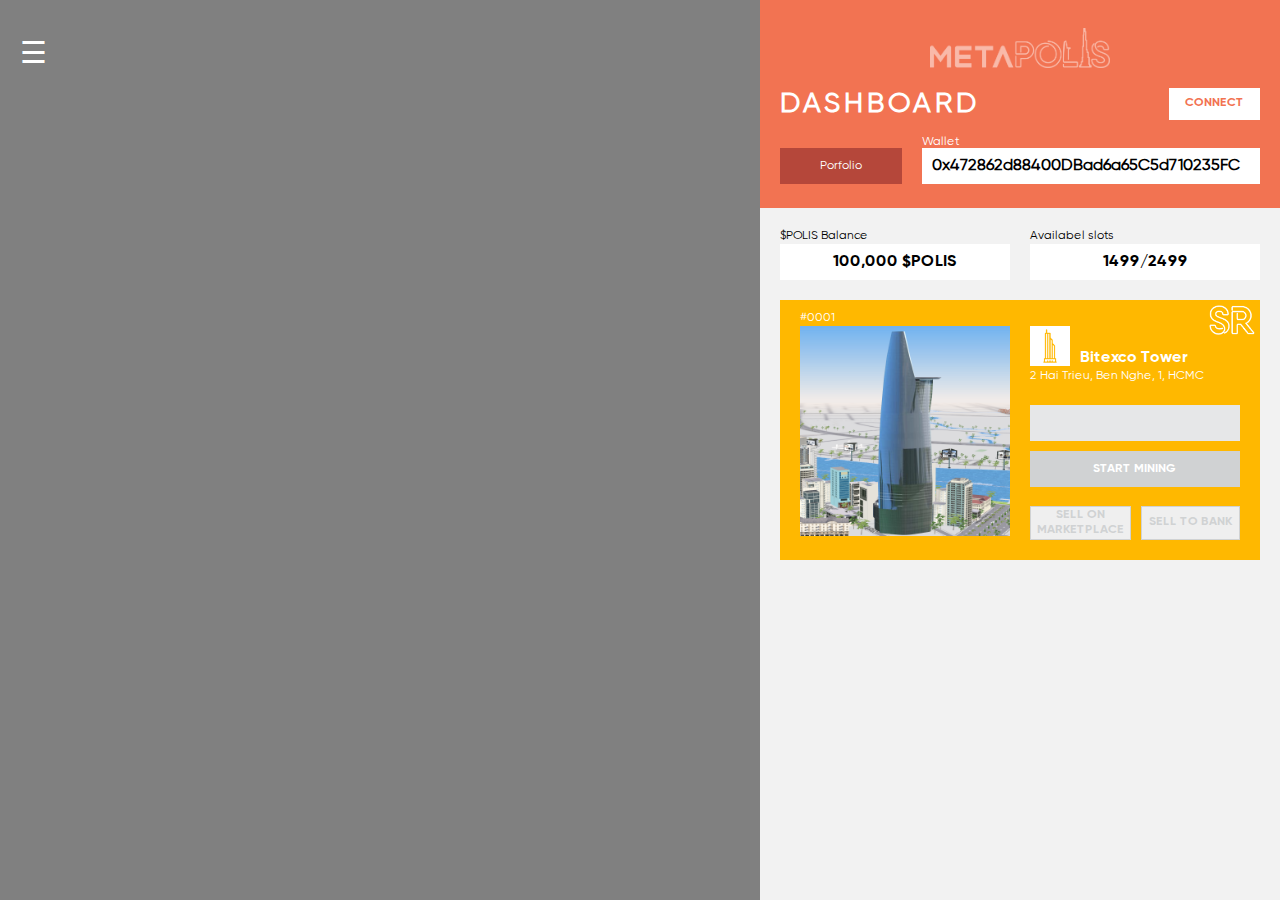
<file: dashboard.html>
<!DOCTYPE html>
<html lang="en">
  <head>
    <meta charset="UTF-8" />
    <meta http-equiv="X-UA-Compatible" content="IE=edge" />
    <meta name="viewport" content="width=device-width, initial-scale=1.0" />
    <link rel="stylesheet" href="styles.css" />
    <link rel="stylesheet" href="reset-style.css" />
    <title>Document</title>
  </head>

  <body>
    <div class="main-desktop">
      <div class="maps">
        <a class="btn-icon btn-menu" onclick="openNav()">&#9776;</a>
        <div class="menu-sidebar" id="menu-sidebar">
          <nav>
            <a class="btn-icon btn-close" onclick="closeNav()"> &times; </a>
            <ul class="menu-wrapper">
              <li>
                <a href="./index.html" class="menu-item" id="index">
                  <img
                    style="width: 20px"
                    src="images/icons/location-icon.png"
                  />
                  <p>BUY PROPERTIES</p>
                </a>
              </li>
              <li class="menu-item">
                <a href="./dashboard.html" class="menu-item" id="dashboard">
                  <img
                    style="width: 20px"
                    src="images/icons/dashboard-icon.png"
                  />
                  <p>DASHBOARD</p>
                </a>
              </li>
            </ul>
          </nav>
          <div class="sidebar-footer">
            <img class="logo-sidebar" src="images/logo.png" />
            <a href="#" class="sidebar-footer__friend">
              <img style="width: 20px" src="images/icons/add-friend.png" />
              <p>INVITE FRIEND</p>
            </a>
          </div>
        </div>
        <!-- <img src="images/google_map.png" style="width: 100%; height: 100vh" /> -->
        <div id="map" style="width: 100%; height: 100%"></div>
        <script>
          function initMap() {
            let options = {
              center: { lat: 16.072163491469226, lng: 108.22690536081757 },
              zoom: 15,
              controls: true,
            };
            let map = new map4d.Map(document.getElementById("map"), options);
          }
        </script>
        <script src="https://api.map4d.vn/sdk/map/js?version=2.0&key=822832497c256a0edb11a8652ed90963&callback=initMap"></script>
      </div>
      <div class="sidebar">
        <div class="sidebar-header">
          <div class="logo">
            <img src="images/logo.png" />
          </div>
          <div class="connect">
            <p>DASHBOARD</p>
            <button class="btn btn--secondary">CONNECT</button>
          </div>
          <div class="wallet">
            <button class="btn btn-porfolio">Porfolio</button>
            <div class="wallet__box">
              <p>Wallet</p>
              <div class="wallet__box--value">
                0x472862d88400DBad6a65C5d710235FC
              </div>
            </div>
          </div>
        </div>
        <div class="balance-wrapper-dashboard">
          <div class="balance">
            <div class="balance-title">$POLIS Balance</div>
            <div class="balance-box">100,000 $POLIS</div>
          </div>
          <div class="available">
            <div class="balance-title">Availabel slots</div>
            <div class="balance-box">1499/2499</div>
          </div>
        </div>
        <div class="properties-wrapper background-gray">
          <div class="propertie">
            <div class="propertie__logo-right">
              <img src="images/corner-icon.png" />
            </div>
            <div>
              <p class="text-sm text-white">#0001</p>
              <div class="propertie__content">
                <div class="propertie__content--left">
                  <img src="./images/propertie-thumnail.png" />
                </div>
                <div class="propertie__content--right">
                  <div class="propertie-header">
                    <div class="propertie-header__name">
                      <img src="images/propertie-icon.png" />
                      <p>Bitexco Tower</p>
                    </div>
                    <div class="propertie-header__address">
                      2 Hai Trieu, Ben Nghe, 1, HCMC
                    </div>
                  </div>
                  <div>
                    <div class="balance-box mb-sm bkg-gray"></div>
                    <button class="btn btn--full btn-start-mining text-sm">
                      START MINING
                    </button>
                  </div>
                  <div class="sell">
                    <div class="sell__item">
                      <button>SELL ON MARKETPLACE</button>
                    </div>
                    <div class="sell__item"><button>SELL TO BANK</button></div>
                  </div>
                </div>
              </div>
            </div>
          </div>
        </div>
        <div class="cart-box hide">
          <img
            src="images/down-arrow.png"
            onclick="toggleCartBox()"
            class="arrow-cart-box"
          />
          <div class="cart-box-header">
            <p class="text-white font-bold">My Cart</p>
            <p class="text-white text-sm" style="position: absolute; right: 0">
              Remove
            </p>
          </div>
          <div class="cart-box-items">
            <div class="cart-item">#0001</div>
          </div>
          <button class="btn-buy">BUY</button>
        </div>
      </div>
    </div>

    <!-- Mobile Screen-->
    <div class="main-mobile">
      <div class="header">
        <div class="header__title">
          <div class="header__title--menu">
            <a class="btn-icon btn-menu" onclick="openNav()"> &#9776; </a>
            <p>DASHBOARD</p>
          </div>
          <button class="btn btn--secondary">CONNECT</button>
        </div>
        <div class="wallet">
          <button class="btn btn-porfolio">Porfolio</button>
          <div class="wallet__box">
            <p>Wallet</p>
            <div class="wallet__box--value">
              0x472862d88400DBad6a65C5d710235FC
            </div>
          </div>
        </div>
      </div>
      <div class="balance-wrapper">
        <div class="balance">
          <div class="balance-title">$POLIS Balance</div>
          <div class="balance-box">100,000 $POLIS</div>
        </div>
        <div class="available">
          <div class="balance-title">Availabel slots</div>
          <div class="balance-box">1499/2499</div>
        </div>
      </div>
      <div class="properties-wrapper mobile-propertie dashboard-propertie">
        <div class="propertie">
          <div class="propertie__logo-right">
            <img src="images/corner-icon.png" />
          </div>
          <div>
            <p class="text-sm text-white">#0001</p>
            <div class="propertie__content">
              <div class="propertie__content--left">
                <img src="./images/propertie-thumnail.png" />
              </div>
              <div class="propertie__content--right">
                <div class="propertie-header">
                  <div class="propertie-header__name">
                    <img src="images/propertie-icon.png" />
                    <p>Bitexco Tower</p>
                  </div>
                  <div class="propertie-header__address">
                    2 Hai Trieu, Ben Nghe, 1, HCMC
                  </div>
                </div>
                <div>
                  <div class="balance-box mb-base bkg-gray"></div>
                  <button class="btn btn--full btn-start-mining">
                    START MINING
                  </button>
                </div>
                <div class="sell">
                  <div class="sell__item">
                    <button>SELL ON MARKETPLACE</button>
                  </div>
                  <div class="sell__item"><button>SELL TO BANK</button></div>
                </div>
              </div>
            </div>
          </div>
        </div>
      </div>
      <div class="menu-sidebar" id="menu-sidebar-mobile">
        <nav>
          <a class="btn-icon btn-close" onclick="closeNav()"> &times; </a>
          <ul class="menu-wrapper">
            <li>
              <a href="./index.html" class="menu-item" id="index-mobile">
                <img style="width: 20px" src="images/icons/location-icon.png" />
                <p>BUY PROPERTIES</p>
              </a>
            </li>
            <li class="menu-item">
              <a
                href="./dashboard.html"
                class="menu-item"
                id="dashboard-mobile"
              >
                <img
                  style="width: 20px"
                  src="images/icons/dashboard-icon.png"
                />
                <p>DASHBOARD</p>
              </a>
            </li>
          </ul>
        </nav>
        <div class="sidebar-footer">
          <img class="logo-sidebar" src="images/logo.png" />
          <a href="#" class="sidebar-footer__friend">
            <img style="width: 20px" src="images/icons/add-friend.png" />
            <p>INVITE FRIEND</p>
          </a>
        </div>
      </div>
    </div>
    <script src="scripts.js"></script>
  </body>
</html>
</file>
<file: styles.css>
:root{--sizeBase: 16px;--sizeSm: 12px;--sizeXs: 10px;--sizeXxs: 8px;--colorPrimary: rgb(242, 115, 82);--colorPrimaryDark: rgba(181, 71, 58, 1);--colorWhite: #ffffff}.text-xxs{font-size:var(--sizeXxs);line-height:1rem}.text-xs{font-size:var(--sizeXs);line-height:1rem}.text-sm{font-size:var(--sizeSm) !important;line-height:1rem}.text-base{font-size:var(--sizeBase) !important;line-height:1.5rem}.text-white{color:var(--colorWhite)}.font-bold{font-weight:bold;font-family:"GilRoy-Bold",Arial,sans-serif !important}.flex{display:flex}.mb-base{margin-bottom:10px}.mb-sm{margin-bottom:10px}.bkg-gray{background-color:#e6e7e8 !important}.btn-start-mining{background:#d0d2d3 !important}.background-gray{background-color:#f2f2f2 !important}a{cursor:pointer}@font-face{font-family:GilRoy;src:url(font/Gilroy_Regular.otf)}@font-face{font-family:GilRoy-Bold;src:url(font/Gilroy_Bold.otf)}*{font-family:"GilRoy",Arial,sans-serif !important}button{font-family:"GilRoy-Bold",Arial,sans-serif !important}body{margin:0;font-size:var(--sizeBase);overflow:hidden}.main-desktop{display:flex;min-height:100vh}.main-desktop .maps{flex:auto;background-color:gray}.main-desktop .sidebar{width:520px;display:flex;flex-direction:column;height:100vh;flex:none}.main-desktop .sidebar .sidebar-header{background-color:#f27352;padding:20px}.main-desktop .sidebar .sidebar-header .connect{display:flex;justify-content:space-between;margin-bottom:16px;align-items:center}.main-desktop .sidebar .sidebar-header .connect p{font-weight:600;font-size:28px;color:#fff;letter-spacing:4px}.main-desktop .sidebar .sidebar-header .logo{max-width:180px;opacity:.5;margin:8px auto 16px}.main-desktop .sidebar .sidebar-header .logo img{width:100%}.main-desktop .sidebar .sidebar-header .balance-wrapper{display:flex;gap:20px}.main-desktop .sidebar .sidebar-header .balance-wrapper .balance,.main-desktop .sidebar .sidebar-header .balance-wrapper .available{flex:1}.main-desktop .sidebar .sidebar-header .wallet{display:flex;gap:20px;align-items:flex-end;margin-bottom:4px}.main-desktop .sidebar .sidebar-header .wallet__box{width:100%}.main-desktop .sidebar .sidebar-header .wallet__box p{color:var(--colorWhite);font-size:var(--sizeSm)}.main-desktop .sidebar .sidebar-header .wallet__box--value{height:36px;background-color:var(--colorWhite);display:flex;align-items:center;padding:10px;font-weight:bold}.balance-title{color:#fff;font-size:var(--sizeSm);line-height:16px}.balance-box{font-family:"GilRoy-Bold",Arial,sans-serif !important;display:flex;align-items:center;justify-content:center;background-color:#fff;min-height:36px}.properties-wrapper{flex:auto;padding:20px;gap:10px;overflow:auto}.propertie{background-color:#ffb800;margin-bottom:10px;padding:10px 20px 20px;position:relative}.propertie.type--ssr{background-color:#ff8d40}.propertie.type--sr{background-color:#ffb800}.propertie.type--r{background-color:#765eb0}.propertie__logo-right{position:absolute;top:5px;right:5px}.propertie__logo-right img{width:auto;height:30px}.propertie__content{display:flex;gap:20px}.propertie__content--left{flex:1}.propertie__content--left img{width:100%}.propertie__content--right{flex:1;display:flex;flex-direction:column;justify-content:space-between}.propertie__content--right .propertie-header__name{color:var(--colorWhite);display:flex;align-items:flex-end;gap:10px;margin-bottom:4px}.propertie__content--right .propertie-header__name p{font-family:"GilRoy-Bold",Arial,sans-serif !important}.propertie__content--right .propertie-header__name img{width:40px}.propertie__content--right .propertie-header__address{font-size:var(--sizeSm);color:var(--colorWhite);margin-bottom:4px}.propertie__content--right .sell{display:flex;gap:10px}.propertie__content--right .sell__item{flex:1}.propertie__content--right .sell__item button{font-size:var(--sizeSm);font-weight:bold;height:100%;width:100%;min-height:32px;color:#d0d2d3;border:1px solid #d0d2d3}.propertie-address{font-size:var(--sizeSm);color:var(--colorWhite);margin-bottom:12px}.cart-box{background-color:#f27352;position:relative;padding:5px 20px 20px 20px}.cart-box .btn-buy{height:36px;background-color:var(--colorWhite);color:var(--colorPrimary);width:100%;font-weight:bold}.hide{display:none}.arrow-cart-box{width:40px;position:absolute;top:-15px;left:50%;transform:translate(-50%, -15px);cursor:pointer}.cart-box-header{display:flex;justify-content:center;margin-bottom:10px;position:relative}.cart-box-items{height:180px;background-color:var(--colorWhite);margin-bottom:20px;padding:10px}.cart-box-items .cart-item{padding:10px 20px;background-color:#e6e7e8;font-size:var(--sizeSm);width:-webkit-fit-content;width:-moz-fit-content;width:fit-content}.btn-icon{background:none;font-size:30px;color:var(--colorWhite);padding:0}.btn.btn-porfolio{background:var(--colorPrimaryDark);text-transform:unset;font-size:var(--sizeSm);padding:0 40px;font-family:"GilRoy",Arial,sans-serif !important;height:36px}.btn-menu{position:absolute;top:40px;left:20px;z-index:1}.btn-close{font-size:40px}.menu-sidebar{height:-webkit-fill-available;position:fixed;z-index:1;top:0;left:0;background-color:var(--colorPrimary);overflow-x:hidden;transition:.5s;display:flex;flex-direction:column;width:300px;transform:translateX(-300px)}.menu-sidebar nav{padding:40px 20px 20px 20px}.menu-sidebar .sidebar-footer{padding:20px;margin-top:auto}.menu-sidebar .sidebar-footer__friend{display:flex;gap:10px;align-items:center;color:#fff;text-decoration:unset;font-weight:bold;letter-spacing:2px}.menu-wrapper{display:flex;flex-direction:column;gap:10px}.menu-wrapper .menu-item{display:flex;gap:10px;align-items:center;color:var(--colorWhite);font-weight:bold;text-decoration:unset}.menu-wrapper .menu-item.active{font-size:24px;letter-spacing:2px}.logo-sidebar{width:100%;opacity:.5;margin-bottom:20px}.btn{min-height:36px;background:var(--colorPrimary);color:var(--colorWhite);font-size:var(--sizeSm);padding:0 16px;text-transform:uppercase;transition:.5s}.btn--secondary{background:var(--colorWhite);color:var(--colorPrimary);min-height:32px}.btn--full{width:100%}.btn--added-cart{background-color:var(--colorPrimaryDark)}.btn--my-cart{min-height:80px}.balance-wrapper-dashboard{display:flex;padding:20px;padding-bottom:0;background-color:#f2f2f2;gap:20px}.balance-wrapper-dashboard .balance-title{color:unset !important}.balance-wrapper-dashboard .balance{flex:1}.balance-wrapper-dashboard .available{flex:1}.main-mobile{display:none}@media only screen and (max-width: 576px){.main-desktop{display:none}.main-mobile{display:flex;flex-direction:column;height:100vh}.main-mobile .propertie__content{gap:10px}.main-mobile .buy-propertie-wrapper{padding:0 !important}.main-mobile .buy-propertie-wrapper .balance-title{color:#fff !important}.main-mobile .buy-propertie-wrapper .buy-propertie{margin-bottom:20px;padding:10px !important;gap:10px !important}.main-mobile .buy-propertie-wrapper .propertie{margin:10px}.main-mobile .balance-wrapper{display:flex;background:#f2f2f2;gap:10px;padding:10px}.main-mobile .balance-wrapper .balance-title{color:unset;font-size:var(--sizeXs)}.main-mobile .balance-wrapper .balance{flex:1}.main-mobile .balance-wrapper .available{flex:1}.main-mobile .balance-wrapper.buy-propertie .balance-box{background-color:#f2f2f2}.main-mobile .btn--secondary{font-size:10px;font-family:"GilRoy-Bold",Arial,sans-serif !important}.main-mobile button{height:32px;min-height:32px;font-size:14px}.main-mobile .balance-box{height:32px;min-height:32px;font-size:14px}.main-mobile .sell__item button{font-size:8px}.main-mobile .menu-sidebar{width:90%;transform:translateX(-105%)}.main-mobile .menu-sidebar.visible{transform:translateX(0)}.main-mobile .nav-sidebar-arrow{width:35px;height:auto;position:absolute;top:30%;right:0;transform:rotate(90deg);cursor:pointer;transition:.5s}.main-mobile .nav-sidebar-arrow.visible{transform:rotate(-90deg)}.main-mobile .header{background-color:var(--colorPrimary);padding:10px;width:100%}.main-mobile .header__title{display:flex;align-items:center;justify-content:space-between;width:100%;padding:24px 0 16px}.main-mobile .header__title p{font-weight:bold;color:var(--colorWhite);font-size:18px;letter-spacing:2px}.main-mobile .header__title--menu{display:flex;align-items:center;gap:8px}.main-mobile .header__title--menu .btn-menu{position:unset;cursor:pointer}.main-mobile .header .wallet{display:flex;gap:10px;align-items:flex-end;margin-bottom:4px}.main-mobile .header .wallet .btn-porfolio{font-size:var(--sizeSm)}.main-mobile .header .wallet__box{width:100%}.main-mobile .header .wallet__box p{color:var(--colorWhite);font-size:var(--sizeXs);line-height:20px}.main-mobile .header .wallet__box--value{height:36px;background-color:var(--colorWhite);display:flex;align-items:center;padding:10px;font-size:var(--sizeXs);font-family:"GilRoy-Bold",Arial,sans-serif !important}.main-mobile .main-content{flex:auto}.main-mobile .cart-wrapper{background-color:var(--colorPrimary);height:60px}.main-mobile .btn--my-cart{height:60px;min-height:unset;width:100%}.main-mobile .footer .propertie{margin-bottom:0}.main-mobile .footer .cart-box{position:absolute;width:100%;bottom:60px;z-index:999}.main-mobile .properties-wrapper{position:fixed;width:100%;height:calc(100vh - 80px) !important;top:92px;left:0;padding:10px;background:#f2f2f2;margin-left:100%;transition:.5s}.main-mobile .properties-wrapper.dashboard-propertie{position:unset;margin-left:unset}.main-mobile .properties-wrapper.visible{margin-left:0}.main-mobile .properties-wrapper .propertie .propertie-header__name img{width:32px}.main-mobile .properties-wrapper .propertie .propertie-header__name p{font-size:14px}.main-mobile .properties-wrapper .propertie .propertie-header__address{font-size:var(--sizeXs)}.main-mobile .properties-wrapper .balance-wrapper{display:flex;background:var(--colorPrimary);gap:20px;padding:20px;padding-top:0}.main-mobile .properties-wrapper .balance-wrapper .balance{flex:1}.main-mobile .properties-wrapper .balance-wrapper .available{flex:1}.main-mobile .properties-wrapper .btn-add-to-cart{font-size:10px}.main-mobile .properties-wrapper .btn-start-mining{font-size:10px;background:#d0d2d3}}
</file>
